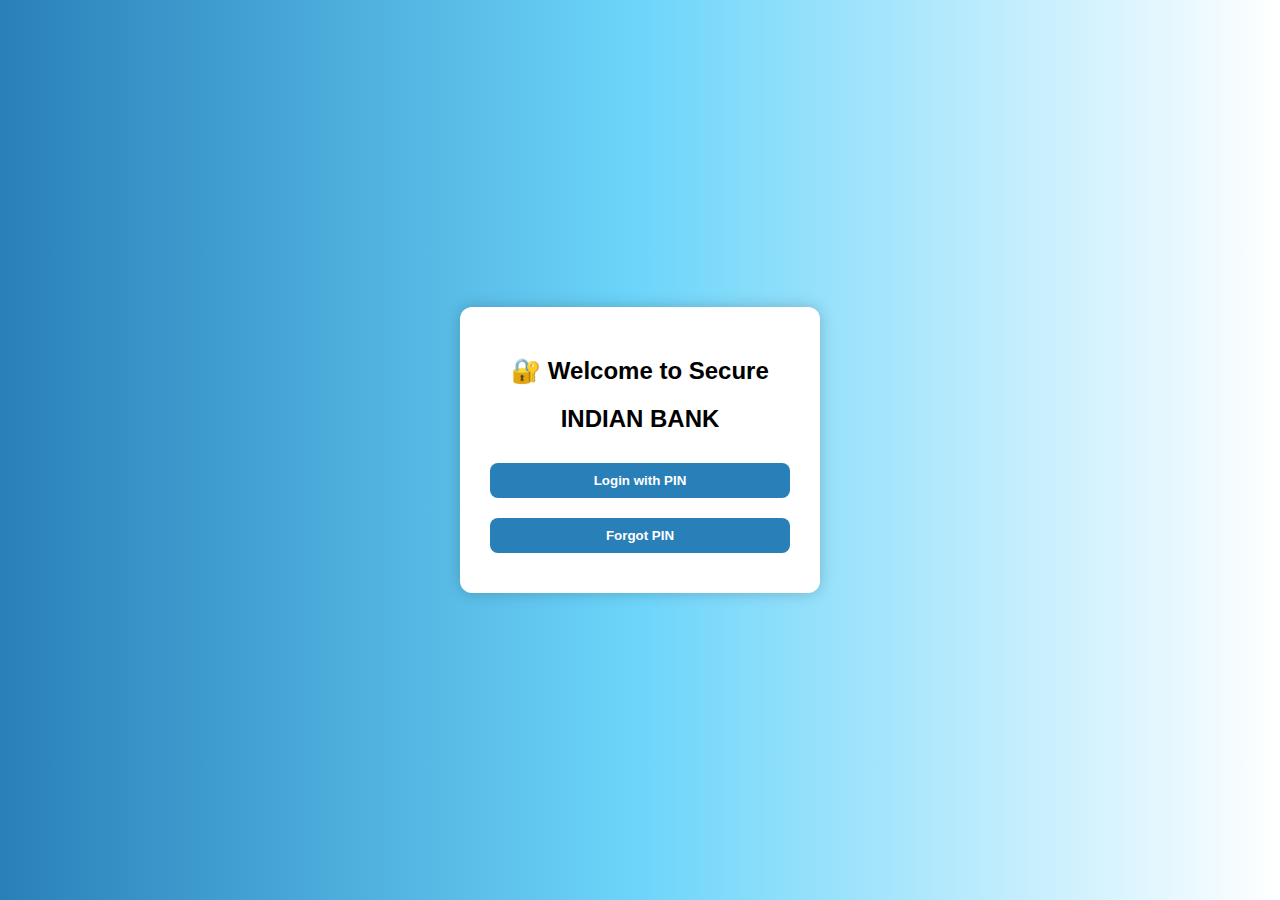
<file: index.html>
<!DOCTYPE html>
<html lang="en">
<head>
  <meta charset="UTF-8" />
  <title></title>
  <link rel="stylesheet" href="style.css" />
</head>
<body>
  <div class="container">
    <h2>🔐 Welcome to Secure </h2>
    <h2>INDIAN BANK</h2>

    <div id="mainMenu">
      <button onclick="showLogin()">Login with PIN</button>
      <button onclick="showForgotOptions()">Forgot PIN</button>
    </div>

    <div id="loginSection" class="section hidden">
      <h3>Login</h3>
      <input type="password" id="pinInput" placeholder="Enter 4-digit PIN" />
      <button onclick="login()">Submit</button>
      <p id="loginMessage"></p>
      <button onclick="backToMain()">Back</button>
    </div>

    <div id="forgotOptions" class="section hidden">
      <h3>Forgot PIN - Choose Option</h3>
      <button onclick="showRetrievePIN()">Retrieve PIN</button>
      <button onclick="showResetPIN()">Reset PIN</button>
      <button onclick="backToMain()">Back</button>
    </div>

    <div id="retrievePINSection" class="section hidden">
      <h3>Retrieve PIN</h3>
      <input type="text" id="phoneInput" placeholder="Enter phone number" />
      <input type="text" id="nicknameInput" placeholder="Enter your nickname" />
      <button onclick="retrievePIN()">Retrieve PIN</button>
      <p id="forgotMessage"></p>
      <button onclick="showForgotOptions()">Back</button>
    </div>

    <div id="resetPINSection" class="section hidden">
      <h3>Reset PIN</h3>
      <input type="text" id="phoneInputReset" placeholder="Enter phone number" />
      <button onclick="checkPhoneForReset()">Next</button>
      <p id="resetMessage"></p>
      <button onclick="showForgotOptions()">Back</button>
    </div>

    <div id="setNewPinSection" class="section hidden">
      <h3>Set New PIN</h3>
      <input type="password" id="newPinInput" placeholder="Enter new 4-digit PIN" />
      <input type="password" id="confirmPinInput" placeholder="Confirm new 4-digit PIN" />
      <button onclick="resetPIN()">Reset PIN</button>
      <p id="setPinMessage"></p>
      <button onclick="showResetPIN()">Back</button>
    </div>
  </div>

  <script src="script.js"></script>
</body>
</html>
</file>
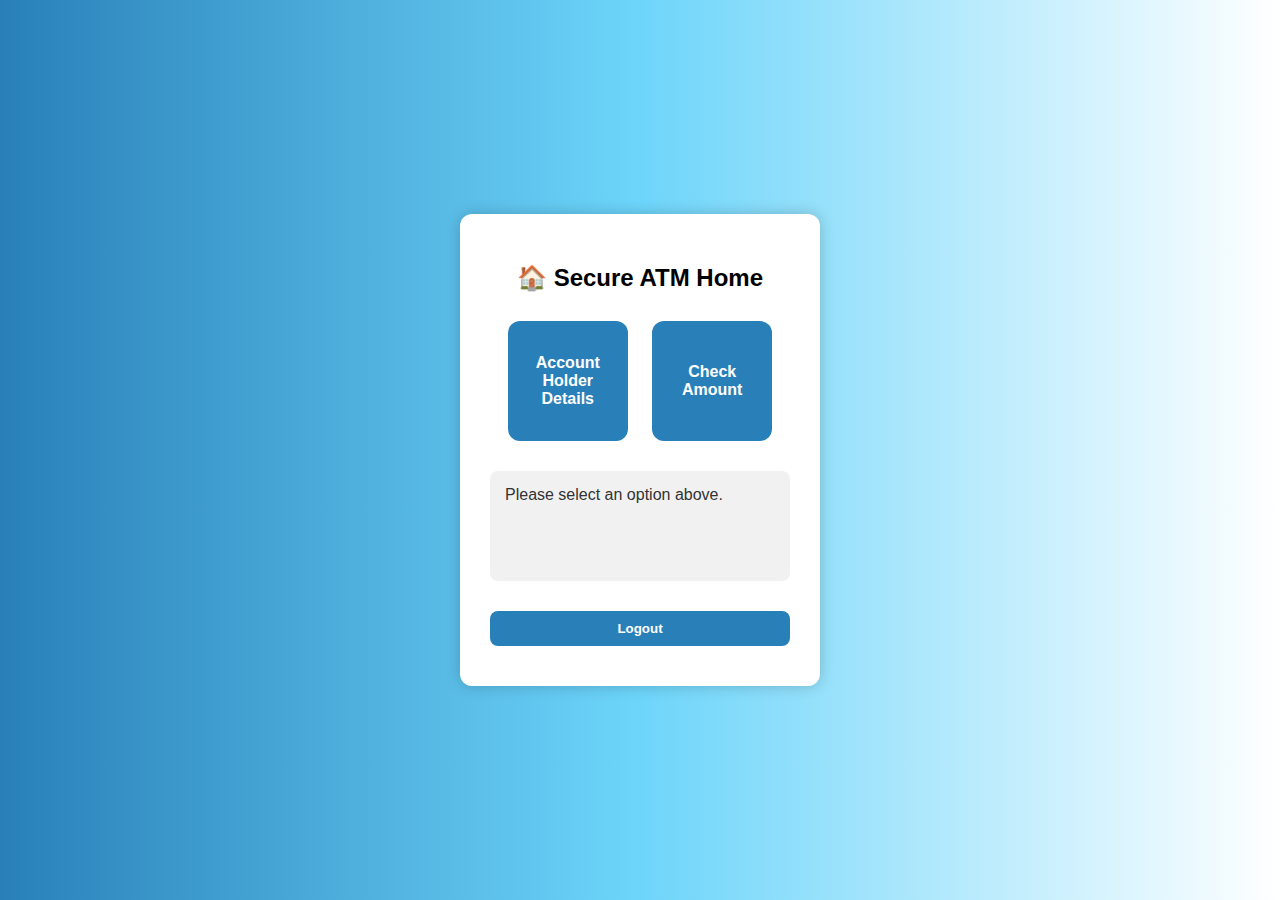
<file: home.html>
<!DOCTYPE html>
<html lang="en">
<head>
  <meta charset="UTF-8" />
  <title>Secure ATM - Home</title>
  <link rel="stylesheet" href="style.css" />
  <style>
    /* Square buttons */
    .square-btn {
      display: inline-block;
      width: 120px;
      height: 120px;
      margin: 10px;
      border: none;
      border-radius: 12px;
      background-color: #2980b9;
      color: white;
      font-weight: bold;
      font-size: 16px;
      cursor: pointer;
      vertical-align: middle;
      transition: background-color 0.3s;
    }
    .square-btn:hover {
      background-color: #2471a3;
    }
    /* Info box styling */
    #infoBox {
      margin-top: 20px;
      background: #f1f1f1;
      padding: 15px;
      border-radius: 8px;
      text-align: left;
      font-size: 16px;
      color: #333;
      min-height: 80px;
    }
  </style>
</head>
<body>
  <div class="container" style="text-align:center;">
    <h2>🏠 Secure ATM Home</h2>
    
    <button class="square-btn" onclick="showAccountDetails()">Account Holder Details</button>
    <button class="square-btn" onclick="showBalance()">Check Amount</button>

    <div id="infoBox">
      <!-- Details or balance will show here -->
      Please select an option above.
    </div>

    <button style="margin-top: 30px;" onclick="logout()">Logout</button>
  </div>

  <script>
    const account = {
      name: "Pooja Patil",
      accountNumber: "1234567890",
      balance: 10000
    };

    function showAccountDetails() {
      const infoBox = document.getElementById('infoBox');
      infoBox.innerHTML = `
        <p><strong>Name:</strong> ${account.name}</p>
        <p><strong>Account Number:</strong> ${account.accountNumber}</p>
        <p><strong>Account Balance:</strong> $${account.balance.toLocaleString()}</p>
      `;
    }

    function showBalance() {
      const infoBox = document.getElementById('infoBox');
      infoBox.innerHTML = `<p><strong>Account Balance:</strong> $${account.balance.toLocaleString()}</p>`;
    }

    function logout() {
      window.location.href = "login.html";
    }
  </script>
</body>
</html>
</file>
<file: style.css>
body {
  font-family: Arial, sans-serif;
  background: linear-gradient(to right, #2980b9, #6dd5fa, #ffffff);
  margin: 0;
  padding: 0;
  display: flex;
  justify-content: center;
  align-items: center;
  height: 100vh;
}

.container {
  background-color: white;
  padding: 30px;
  border-radius: 12px;
  box-shadow: 0 0 15px rgba(0,0,0,0.2);
  width: 300px;
  text-align: center;
}

button {
  margin: 10px 0;
  padding: 10px 20px;
  width: 100%;
  border: none;
  border-radius: 8px;
  background-color: #2980b9;
  color: white;
  font-weight: bold;
  cursor: pointer;
}

button:hover {
  background-color: #2471a3;
}

input {
  width: 90%;
  padding: 10px;
  margin: 10px 0;
  border-radius: 6px;
  border: 1px solid #ccc;
}

.hidden {
  display: none;
}
</file>
